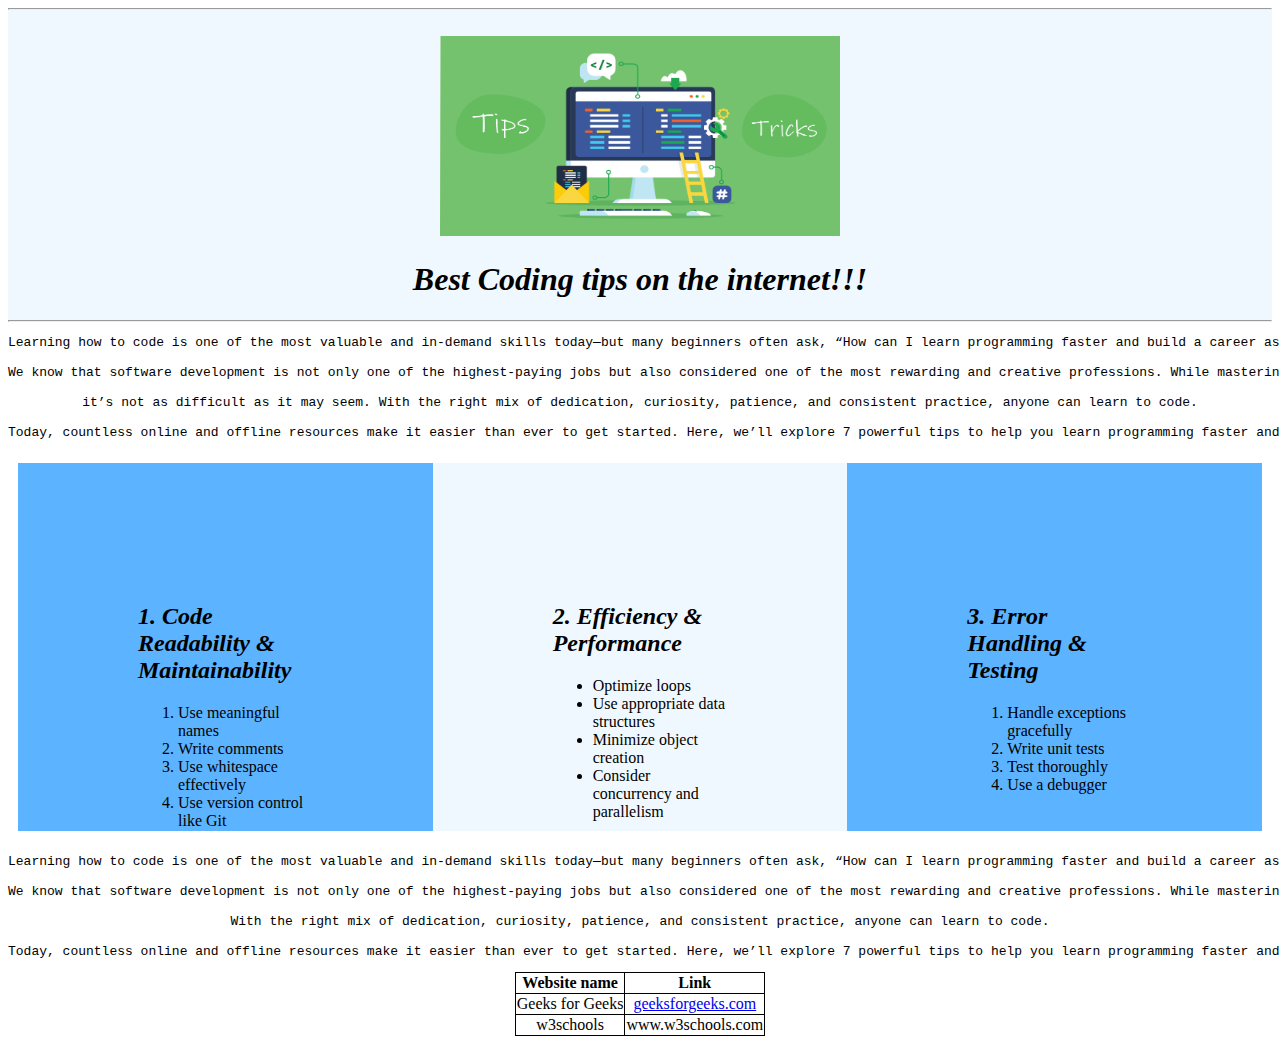
<file: index.html>
<!DOCTYPE html>
<html lang="en">
<head>
    <meta charset="UTF-8">
    <meta name="viewport" content="width=device-width, initial-scale=1.0">
    <meta name="author" content="Jackson-URK23CS1047">
    <!-- THIS IS A A VERY SIMPLE WEBPAGE THAT DISPLAYS CODING TIPS AND TRICKS THAT I HAVE TOOK
    FROM GEEKS FOR GEEKS AND W3SCHOOLS -->
    <title>Jackson's Coding tips and tricks</title>

    <style>
        #heading{
            text-align: center;
            background-color: aliceblue;
        }
        #intro{
            text-align: center;
        }
        #tips{
            display: flex;
            padding: 10px;
        }
        #readability{
            /* text-align: center; */
            border: 1px;
            background-color: rgb(92, 179, 255);
            width: 20vw;
            height: 10vw;
            padding: 120px;
        }
        #efficiency{
            /* text-align: center; */
            background-color: aliceblue;
            width: 20vw;
            height: 10vw;
            padding: 120px;
        }
        #Error{
            /* text-align: center; */
            border: 1px;
            background-color: rgb(92, 179, 255);
            width: 20vw;
            height: 10vw;
            padding: 120px;
        }
  table, th, td {
    border: 1px solid black; /* Sets a 1px solid black border for the table, headers, and data cells */
    text-align: center;
    align-items: center;
    border-collapse: collapse; /* Merges adjacent cell borders into a single border */
  }
       
    </style>
</head>
<body>
    
    <div id="heading">
        <hr>
        <br>
        <a href="index.html" target="_blank"><img src="main icon.png" alt="logo image" width="400" height="200"></a>
        <h1><b><em>Best Coding tips on the internet!!!</em></b></h1>
        <hr>
    </div>

    <div id="intro">
        <pre>Learning how to code is one of the most valuable and in-demand skills today—but many beginners often ask, “How can I learn programming faster and build a career as a developer?”

We know that software development is not only one of the highest-paying jobs but also considered one of the most rewarding and creative professions. While mastering it can take time,
            
it’s not as difficult as it may seem. With the right mix of dedication, curiosity, patience, and consistent practice, anyone can learn to code.
            
Today, countless online and offline resources make it easier than ever to get started. Here, we’ll explore 7 powerful tips to help you learn programming faster and more effectively. </pre>
    </div>

    <div id="tips">
        <br>
        <div id="readability">
            <h2><em>1. Code Readability & Maintainability</em></h2>
            <ol>
                <li>Use meaningful names</li>
                <li>Write comments</li>
                <li>Use whitespace effectively</li>
                <li>Use version control like Git</li>
            </ol>
        </div>
        <br>
        <div id="efficiency">
            <h2><em>2. Efficiency & Performance</em></h2>
            <ul>
                <li>Optimize loops</li>
                <li>Use appropriate data structures</li>
                <li>Minimize object creation</li>
                <li>Consider concurrency and parallelism</li>
            </ul>
        </div>
        <div id="Error">
            <h2><em>3. Error Handling & Testing</em></h2>
            <ol>
                <li>Handle exceptions gracefully</li>
                <li>Write unit tests</li>
                <li>Test thoroughly</li>
                <li>Use a debugger</li>
            </ol>
        </div>
        <br>
        <br>
        <br>
    </div>
    <div id="table">
        <pre style="text-align: center;">Learning how to code is one of the most valuable and in-demand skills today—but many beginners often ask, “How can I learn programming faster and build a career as a developer?”

We know that software development is not only one of the highest-paying jobs but also considered one of the most rewarding and creative professions. While mastering it can take time, it’s not as difficult as it may seem. 

With the right mix of dedication, curiosity, patience, and consistent practice, anyone can learn to code.
            
Today, countless online and offline resources make it easier than ever to get started. Here, we’ll explore 7 powerful tips to help you learn programming faster and more effectively. </pre>
        <table style="margin: auto;">
            <tr>
                <th>Website name</th>
            <th>Link</th>
            </tr>
            <tr>
               <td>Geeks for Geeks</td>
               <td><a href="https://www.geeksforgeeks.org/blogs/7-tips-and-tricks-to-learn-programming-faster/">geeksforgeeks.com</a></td>
            </tr>
            <tr>
                <td>w3schools</td>
                <td><a href="https://www.w3schools.com/"></a>www.w3schools.com</td>
            </tr>
        </table>
    </div>
</body>
</html>
</file>
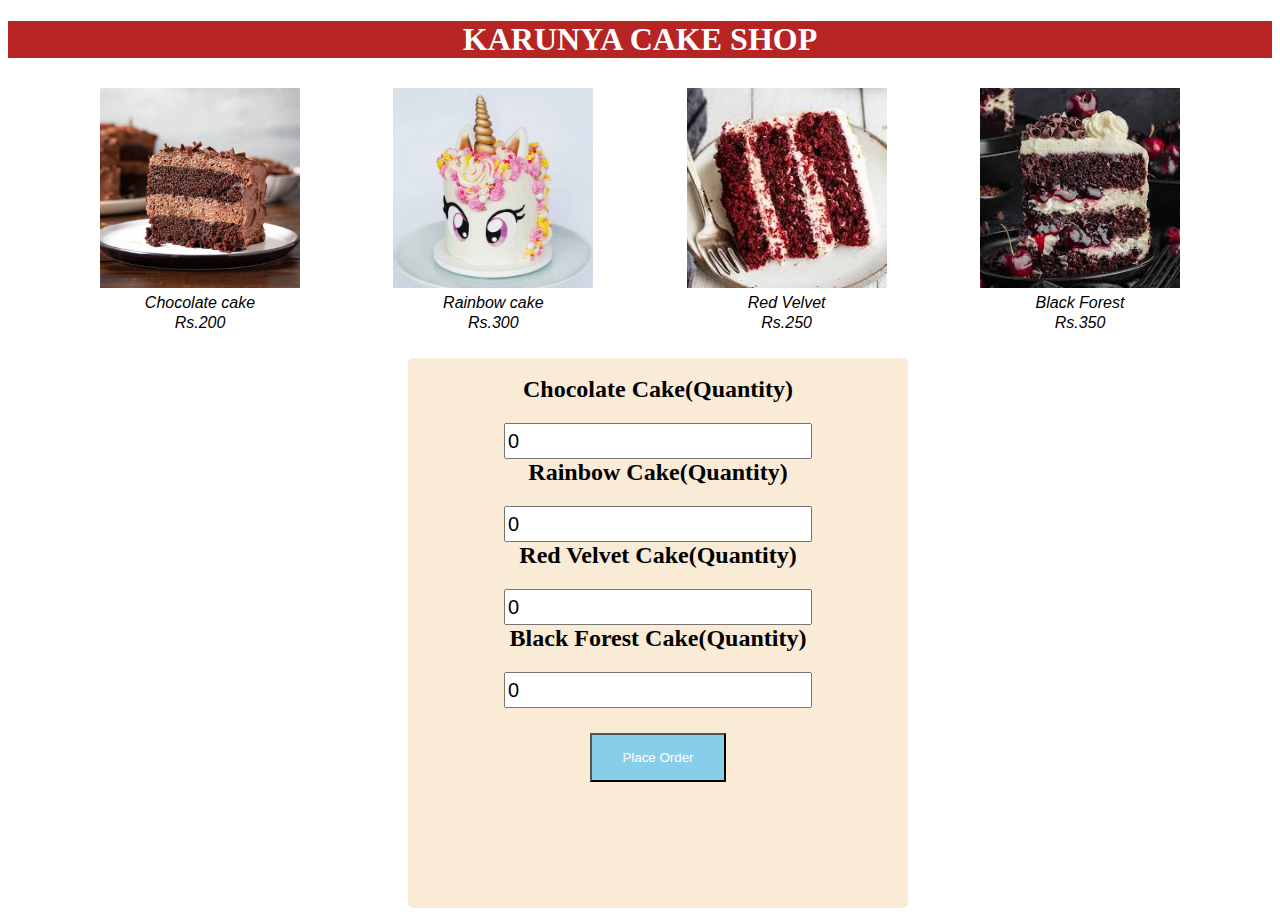
<file: cake_shop.html>
<!DOCTYPE html>
<html lang="en">
<head>
    <meta charset="UTF-8">
    <meta name="viewport" content="width=device-width, initial-scale=1.0">
    <title>Cake Shop</title>
    <style>
        .title{
            color: white;
            background-color: rgb(183, 36, 36);
            text-align: center;
            margin-bottom: 30px;
        }
        .image-gallery{
            display: flex;
            position: absolute;
            left: 100px;
            right: 100px;
            justify-content: space-between;
        }
        .image-gallery img{
            width: 200px;
            height: 200px;
        }
        .caption, .price{
            text-align: center;
            margin-top: 2px;
            margin-bottom: 2px;
            font-family: Arial, Helvetica, sans-serif;
            font-style: italic;
        }
        .image-gallery img:hover{
            transform: scale(1.1)
        }
        .bill{
            background-color: antiquewhite;
            border-radius: 5px;
            position: relative;
            margin-top: 300px;
            left: 400px;
            text-align: justify;
            height: 450px;
            width: 500px;
            text-align: center;
            align-items: center;
            padding-bottom: 100px;
        }
        .bill label{
            padding-top: 5px;
            margin-top: 50px;
            font-size: 24px;
            font-weight: 800;
            text-align: justify;
        }
        .bill input{
            margin-top: 20px;
            width: 300px;
            height: 30px;
            font-size: 20px;
            text-align: justify;
        }
        .place-order{
            display: flex;
            margin-top: 25px;
            justify-content: center;
        }
        .place-order button{
            padding: 15px 30px;
            justify-content: center;
            background-color: skyblue;
            color: white;
        }
        #result{
            color: rgb(44, 204, 44);
            font-size: 32px;
        }
    </style>
</head>
<body>
    <div class="title">
        <h1>KARUNYA CAKE SHOP</h1>
    </div>
    <div class="image-gallery">
        <div class="cake">
            <img src="easy-chocolate-mousse-cake-featured.jpg" alt="chocy cake">
            <div class="caption">Chocolate cake</div>
            <div class="price">Rs.200</div>
        </div>
        <div class="cake">
            <img src="unicorn-cake-tutorial-featured-copy.jpg" alt="rainbow cake">
            <div class="caption">Rainbow cake</div>
            <div class="price">Rs.300</div>
        </div>
        <div class="cake">
            <img src="red-velvet.jpeg" alt="Red Velvet cake">
            <div class="caption">Red Velvet</div>
            <div class="price">Rs.250</div>
        </div>
        <div class="cake">
            <img src="black-forest.jpeg" alt="black forest cake">
            <div class="caption">Black Forest</div>
            <div class="price">Rs.350</div>
        </div>
    </div>
    <div class="bill">
        <br>
        <label for="choco-cake">Chocolate Cake(Quantity)</label><br>
        <input type="text" name="choco-cake" id="cc" value="0"><br>
        <label for="rainbow-cake">Rainbow Cake(Quantity)</label><br>
        <input type="text" name="rainbow-cake" id="rc" value="0"><br>
        <label for="rv-cake">Red Velvet Cake(Quantity)</label><br>
        <input type="text" name="rv-cake" id="rv" value="0"><br>
        <label for="bf-cake">Black Forest Cake(Quantity)</label><br>
        <input type="text" name="bf-cake" id="bf" value="0"><br>
        <div class="place-order">
            <button type="submit" onclick="order()">Place Order</button>
        </div>
        <div id="result"></div>
    </div>
    <script>
        function order(){
            let cc = parseInt(document.getElementById("cc").value);
            let rc = parseInt(document.getElementById("rc").value);
            let rv = parseInt(document.getElementById("rv").value);
            let bf = parseInt(document.getElementById("bf").value);
            rc_price = rc*300;
            cc_price = cc*200;
            rv_price = rv*250;
            bf_price = bf*350;
            let result = cc_price + rc_price + rv_price + bf_price;
            document.querySelector("#result").innerHTML = `<hr> Purchase Order Bill!!!
            <br>Total Price: Rs ${result}`;
        }
    </script>
</body>
</html>
</file>
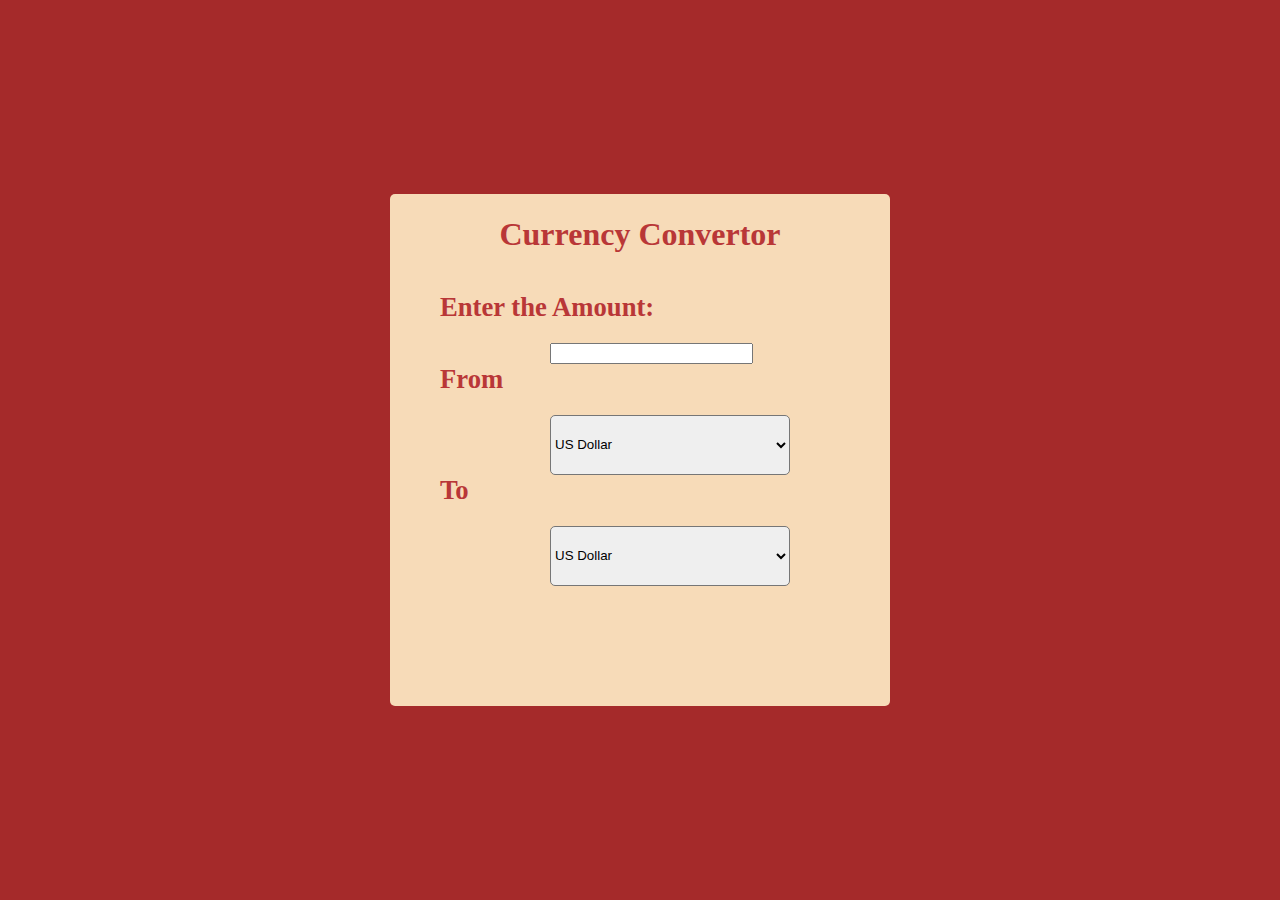
<file: currency_convertor.html>
<!DOCTYPE html>
<html lang="en">
<head>
    <meta charset="UTF-8">
    <meta name="viewport" content="width=device-width, initial-scale=1.0">
    <title>currency converor()</title>
    <style>
        html,body{
            height: 100%;
            background-color: brown;
            color: rgb(185, 55, 55);
            display: flex;
            align-items: center;
            justify-content: center;
        }
        .box{
            background-color: rgb(247, 219, 184);
            border-radius: 5px;
            width: 500px;
            align-items: center;
            text-align: justify;
            padding-bottom: 100px;
        }
        h1{
            text-align: center;
        }
        .box label{
            font-size: 20pt;
            font-weight: 800;
            padding-left: 50px;
            text-align: center;
        }
        .box input{
            margin-top: 20px;
            margin-left: 160px;
            padding-right: 20px;
        }
        .box select{
            margin-top: 20px;
            margin-left: 160px;
            width: 240px;
            height: 60px;
            border-radius: 5px;
        }
        #result_box{
            margin: auto;
            padding-top: 20px;
            font-size: 20pt;
            font-weight: 800;
            padding-left: 30px;
            /* text-align: center; */
        }
    </style>
</head>
<body>
    <div class="box">
        <h1>Currency Convertor</h1><br>
        <label for="value">Enter the Amount:</label><br>
        <input type="text" required id="amount" oninput="convert()"><br>
        <label for="from_value">From</label><br>
        <select name="currency" id="currency_from" onchange="convert()"><br>
            <option value="dollar" id = "usd">US Dollar</option>
            <option value="rupee" id="rupee">IN Rupee</option>
            <option value="euro" id="euro">Euro</option>
            <option value="aud" id="aud">Australian Dollar</option>
        </select><br>
        <label for="from_value">To</label><br>
        <select name="currency" id="currency_to" onchange="convert()"><br>
            <option value="dollar" id = "usd">US Dollar</option>
            <option value="rupee" id="rupee">IN Rupee</option>
            <option value="euro" id="euro">Euro</option>
            <option value="aud" id="aud">Australian Dollar</option>
        </select>
        <div id="result_box"></div>
        <script>
            function convert(){
                let amt = parseFloat(document.getElementById("amount").value)
                let from_value = document.getElementById("currency_from").value
                let to_value = document.getElementById("currency_to").value
                let result = ""
                switch(from_value){
                    case "dollar":
                        switch(to_value){
                            case "dollar": result = amt; break;
                            case "rupee": result = amt * 87.68; break;
                            case "euro": result = amt * 0.86; break;
                            case "aud": result = amt * 1.53; break;
                        }
                    case "rupee":
                        switch(to_value){
                            case "dollar": result = amt * 0.011; break;
                            case "rupee": result = amt; break;
                            case "euro": result = amt * 0.0097; break;
                            case "aud": result = amt * 0.017; break;
                        }
                    case "euro":
                        switch(to_value){
                            case "dollar": result = amt * 1.17; break;
                            case "rupee": result = amt * 102.66; break;
                            case "euro": result = amt; break;
                            case "aud": result = amt * 1.79; break;
                        }
                    case "aud":
                        switch(to_value){
                            case "dollar": result = amt * 0.66; break;
                            case "rupee": result = amt * 57.45; break;
                            case "euro": result = amt * 0.56; break;
                            case "aud": result = amt; break;
                        }
                }
                document.querySelector("#result_box").innerHTML = "Converted Amount " + result;
            }
        </script>
    </div>
</body>
</html>
</file>
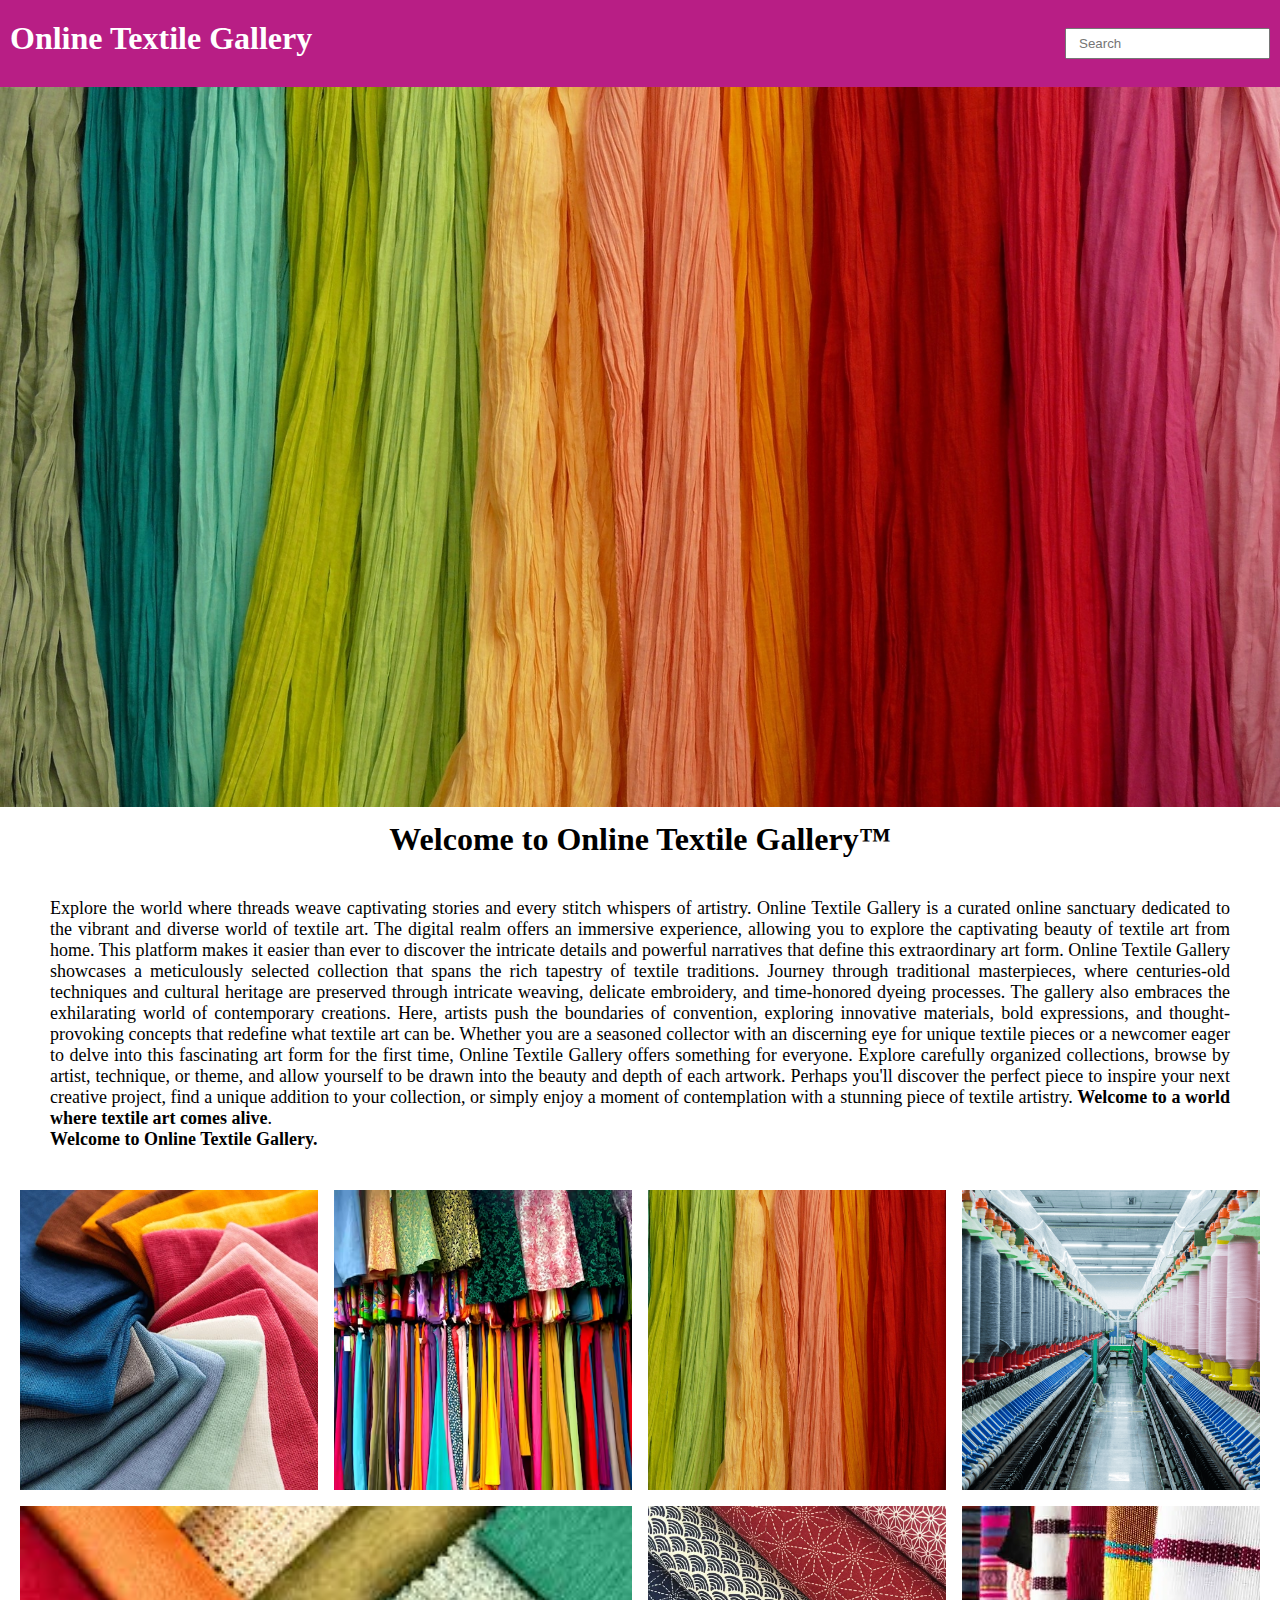
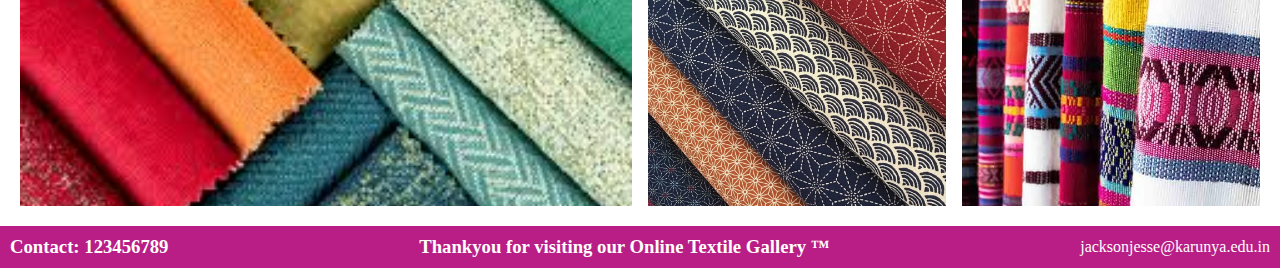
<file: Exp 3.html>
<!DOCTYPE html>
<html lang="en">
<head>
    <meta charset="UTF-8">
    <meta name="viewport" content="width=device-width, initial-scale=1.0">
    <title>Online Textile Gallery</title>
    <link rel="stylesheet" href="styles.css">
</head>
<body>
    <div class="header">
        <h1>Online Textile Gallery</h1>
        <input type="search" placeholder="Search" class="search">
    </div>
    <div class="banner">
        <img src="R.jpg" alt="textiles" class="image">
    </div>
    <div class="welcome">
        <h1 id="w">Welcome to Online Textile Gallery&trade;</h1>
        <p id="text">Explore the world where threads weave captivating stories and every stitch whispers of artistry. Online Textile Gallery is a curated online sanctuary dedicated to the vibrant and diverse world of textile art.
            The digital realm offers an immersive experience, allowing you to explore the captivating beauty of textile art from home. This platform makes it easier than ever to discover the intricate details and powerful narratives that define this extraordinary art form.
            Online Textile Gallery showcases a meticulously selected collection that spans the rich tapestry of textile traditions. Journey through traditional masterpieces, where centuries-old techniques and cultural heritage are preserved through intricate weaving, delicate embroidery, and time-honored dyeing processes.
            The gallery also embraces the exhilarating world of contemporary creations. Here, artists push the boundaries of convention, exploring innovative materials, bold expressions, and thought-provoking concepts that redefine what textile art can be.
            Whether you are a seasoned collector with an discerning eye for unique textile pieces or a newcomer eager to delve into this fascinating art form for the first time, Online Textile Gallery offers something for everyone. Explore carefully organized collections, browse by artist, technique, or theme, and allow yourself to be drawn into the beauty and depth of each artwork.
            Perhaps you'll discover the perfect piece to inspire your next creative project, find a unique addition to your collection, or simply enjoy a moment of contemplation with a stunning piece of textile artistry. <b>Welcome to a world where textile art comes alive</b>. <br><strong>Welcome to Online Textile Gallery.</strong></p>
    </div>
    <div class="image_grid">
        <div class="image_item">
          <img src="img 1.webp" alt="image">
          <div class="overlay">Microfibre Towels</div>
        </div>
        <div class="image_item">
          <img src="img 3.avif" alt="image">
          <div class="overlay">Chudidars</div>
        </div>
        <div class="image_item">
          <img src="R.jpg" alt="image">
          <div class="overlay">Handmade Shawls</div>
        </div>
        <div class="image_item">
          <img src="img 4.png" alt="image">
          <div class="overlay">Textile Mill</div>
        </div>
        <div class="image_item image-grid-col-2">
          <img src="img 5.jpg" alt="image">
          <div class="overlay">paper towels</div>
        </div>
        <div class="image_item">
          <img src="img 6.webp" alt="image">
          <div class="overlay">Hand made Hig qulaity fabric</div>
        </div>
        <div class="image_item">
          <img src="What-is-Textile-Design.webp" alt="image">
          <div class="overlay">Quilt Shawls</div>
        </div>
      </div>
      <div class="footer">
        <footer class="footer_1">
            <h3>Contact: 123456789</h3>
            <h3>Thankyou for visiting our Online Textile Gallery &trade;</h3>
            <a href="mailto: jacksonjesse@karunya.edu.in" style="justify-content: center; text-decoration: none; color: white;">jacksonjesse@karunya.edu.in</a>
        </footer>
      </div>
      
</body>
</html>
</file>
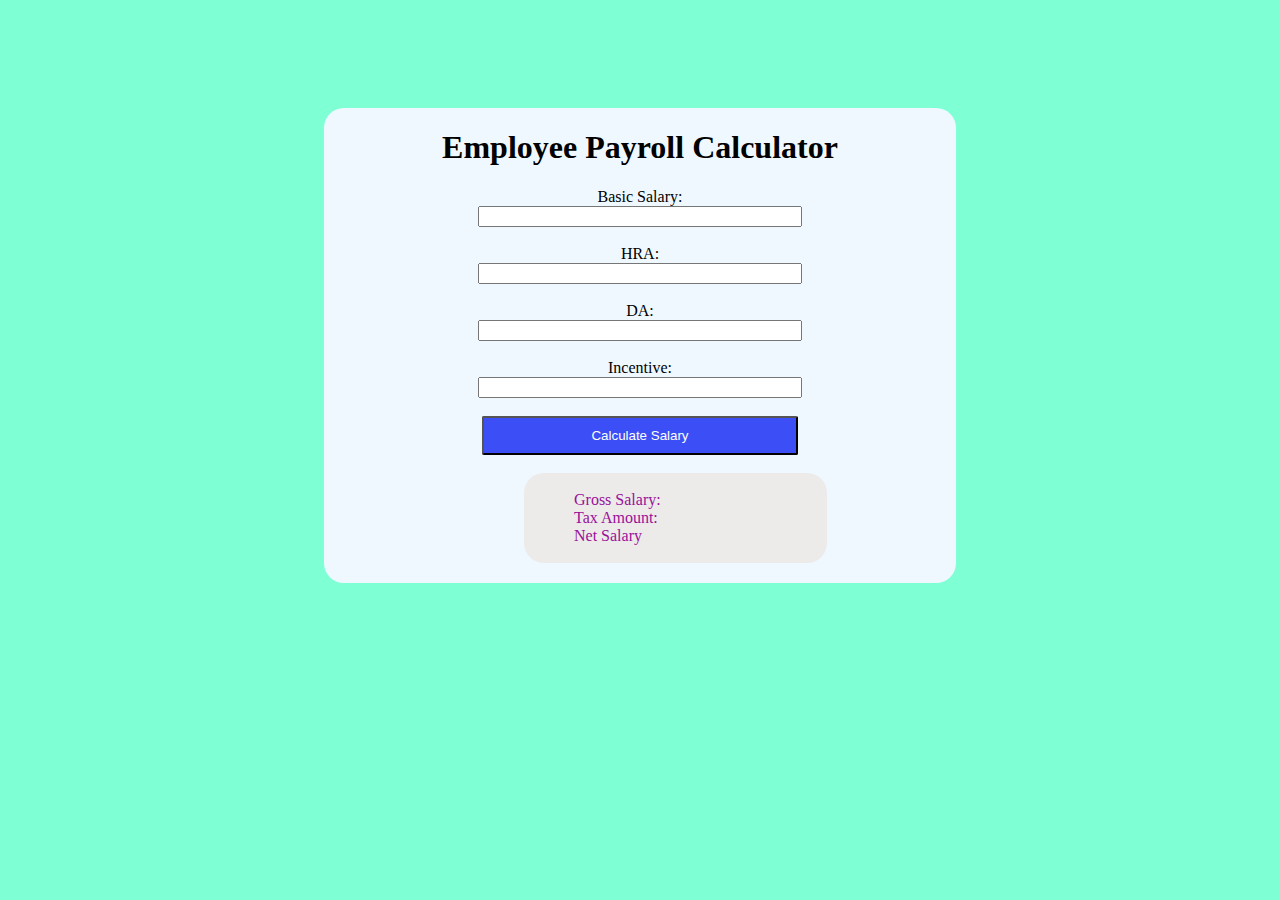
<file: Exp_6_2.html>
<!DOCTYPE html>
<html lang="en">
<head>
    <meta charset="UTF-8">
    <meta name="viewport" content="width=device-width, initial-scale=1.0">
    <script src = "jquery-3.7.1.min.js"></script>
    <title>Employee Payroll Calculator</title>
    <style>
        body{
            /* display: grid; */
            background-color: aquamarine;
            display: flex;
            justify-content: center;
            align-items: center;
        }
        #centre_box{
            background-color: aliceblue;
            border-radius: 20px;
            width: 50%;
            text-align: center;
            margin-top: 100px;
            
        }
        #centre_box input{
            width: 50%;
        }
        #calc{
            border-radius: 2px;
            width: 50%;
            background-color: rgb(60, 79, 246);
            padding-top: 10px;
            padding-bottom: 10px;
            color: white;
        }
        #output{
            border-radius: 20px;
            width: 40%;
            position: relative;
            left: 200px;
            justify-content: center;
            text-align: justify;
            align-items: center;
            background-color: rgb(237, 234, 234);
            color: rgb(153, 16, 153);
            margin-bottom: 20px;
            padding-left: 50px;
        }
    </style>
    <script>
        $(document).ready(function(){
            $("#calc").click(function(){
                let bs = parseFloat($('#bs').val())
                let hra = parseFloat($('#hra').val())
                let da = parseFloat($('#da').val())
                let i = parseFloat($('#i').val())

                if(isNaN(bs)||isNaN(hra)||isNaN(da)||isNaN(i)){
                    alert('Enter Valid Number')
                }
                else{
                    let tax_amt = 0.0
                    let gross_salary = bs + hra + da + i
                    if(gross_salary > 80000){
                        tax_amt = gross_salary * 0.2
                    }
                    else if(gross_salary > 60000){
                        tax_amt = gross_salary * 0.15
                    }
                    else if(gross_salary > 40000){
                        tax_amt = gross_salary * 0.1
                    }                   
                    else if(gross_salary > 20000){
                        tax_amt = gross_salary * 0.05
                    }
                    else{
                        tax_amt = 0
                    }
                    let net_salary = gross_salary - tax_amt

                    $('#gross').html('Gross Salary: '+ gross_salary)
                    $('#tax').html('Tax Amount: ' + tax_amt)
                    $('#net').html('Net Salary: ' + net_salary)
                }
            })
        })
    </script>
</head>
<body>
    <div id="centre_box">
        <h1>Employee Payroll Calculator</h1>
        <label for="bs">Basic Salary:</label><br>
        <input type="text" id="bs" name="bs"><br><br>
        <label for="hra">HRA:</label><br>
        <input type="text" id="hra" name="hra"><br><br>
        <label for="da">DA:</label><br>
        <input type="text" id="da" name="da"><br><br>
        <label for="i">Incentive:</label><br>
        <input type="text" id="i" name="i"><br><br>
        <button id="calc">Calculate Salary</button><br><br>

        <div id="output"> 
            <br>
            <div id="gross">Gross Salary: </div>
            <div id="tax">Tax Amount: </div>
            <div id="net">Net Salary</div>
            <br>
        </div>

    </div>
</body>
</html>
</file>
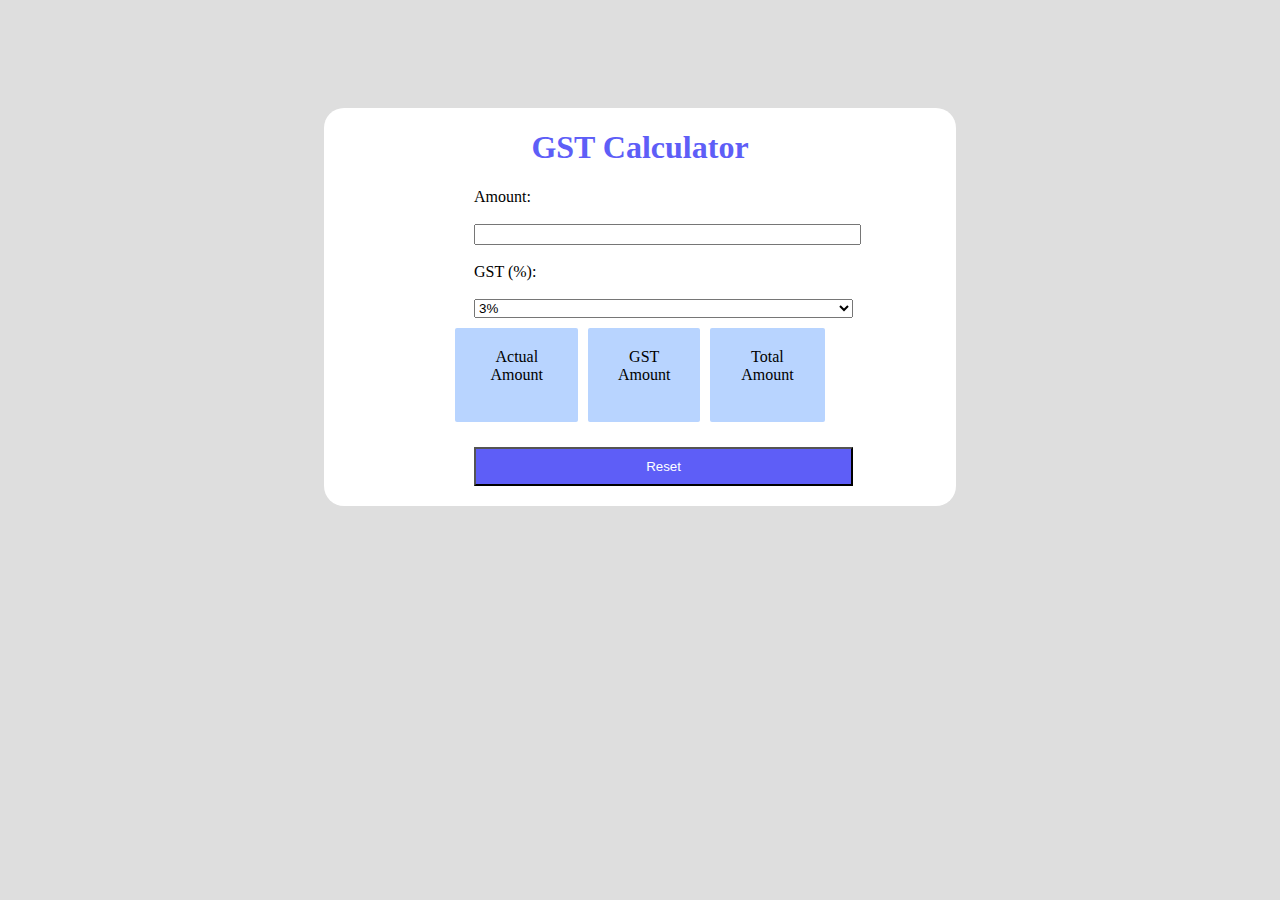
<file: Exp_6_3.html>
<!DOCTYPE html>
<html lang="en">
<head>
    <meta charset="UTF-8">
    <meta name="viewport" content="width=device-width, initial-scale=1.0">
    <title>GST Calculator</title>
    <script src="jquery-3.7.1.min.js"></script>
    <style>
        body{
            /* display: grid; */
            background-color: rgb(222, 222, 222);
            display: flex;
            justify-content: center;
            align-items: center;
        }
        #center_box{
            background-color: rgb(255, 255, 255);
            border-radius: 20px;
            width: 50%;
            margin-top: 100px;
        }
        h1{
            text-align: center;
            color: rgb(94, 94, 247);
        }
        #center_box label{
            text-align: justify;
            padding-left: 150px;
        }
        #center_box input{
            width: 60%;
            margin-left: 150px;
        }
        #gst{
            width: 60%;
            margin-left: 150px;
        }
        #output{
            display: flex;
            justify-content: space-between;
            left: 20px; 
            width: 60%;           
            margin: auto;
        }
        .box{
            background-color: rgb(184, 212, 255);
            margin-top: 20px;
            padding: 20px;
            border-radius: 2px;
            color: rgb(0, 0, 0);
            margin: 5px;
            margin-top: 10px;
            text-align: center;
        }
        #Reset{
            width: 60%;
            justify-content: center;
            align-items: center;
            margin-left: 150px;
            margin-top: 20px;
            margin-bottom: 20px;
            padding-top: 10px;
            padding-bottom: 10px;
            color: white;
            background-color: rgb(94, 94, 247);
        }
    </style>
    <script>
        $(document).ready(function(){
            $('#amt').keyup(function(){
                let amt = parseFloat($('#amt').val())
                let gst = amt * parseFloat($('#gst').val())
                let total = amt + gst

                $('#amt_result').html("Actual Amount<br><br><b>" + amt + "</b>")
                $('#gst_result').html("GST<br><br>"+"<b>" + gst + "<b>")
                $('#total').html("Total <br><br>"+"<b>" + total + "<b>")
            })
            $('#gst').change(function(){
                let amt = parseFloat($('#amt').val())
                let gst = amt * parseFloat($('#gst').val())
                let total = amt + gst

                $('#amt_result').html("Actual Amount<br><br>"+"<b>" + amt + "<b>")
                $('#gst_result').html("GST<br><br>"+"<b>" + gst + "<b>")
                $('#total').html("Total Amount<br><br>"+"<b>" + total + "<b>")
            })
            $('#Reset').click(function(){
                    $('#amt').val('');
                    $('#gst').val('0.03');
                    $('#amt_result').html("Actual Amount<br><br>");
                    $('#gst_result').html("GST Amount<br><br>");
                    $('#total').html("Total Amount<br><br>");
                });
            })
    </script>
</head>
<body>
    <div id="center_box">
        <h1>GST Calculator</h1>
        <label for="amt">Amount:</label><br><br>
        <input type="text" id="amt" name="amt"><br><br>
        <label for="gst">GST (%):</label><br><br>
        <select name="gst" id="gst">
            <option value="0.03">3%</option>
            <option value="0.05">5%</option>
            <option value="0.12">12%</option>
            <option value="0.18">18%</option>
            <option value="0.28">28%</option>
        </select>

        <div id="output">
            <div id="amt_result" class="box">
                Actual Amount<br><br>
            </div>
            <div id="gst_result" class="box">
                GST Amount<br><br>
            </div>
            <div id="total" class="box">
                Total Amount<br><br>
            </div>
        </div>

        <button id="Reset">Reset</button>
    </div>
</body>
</html>
</file>
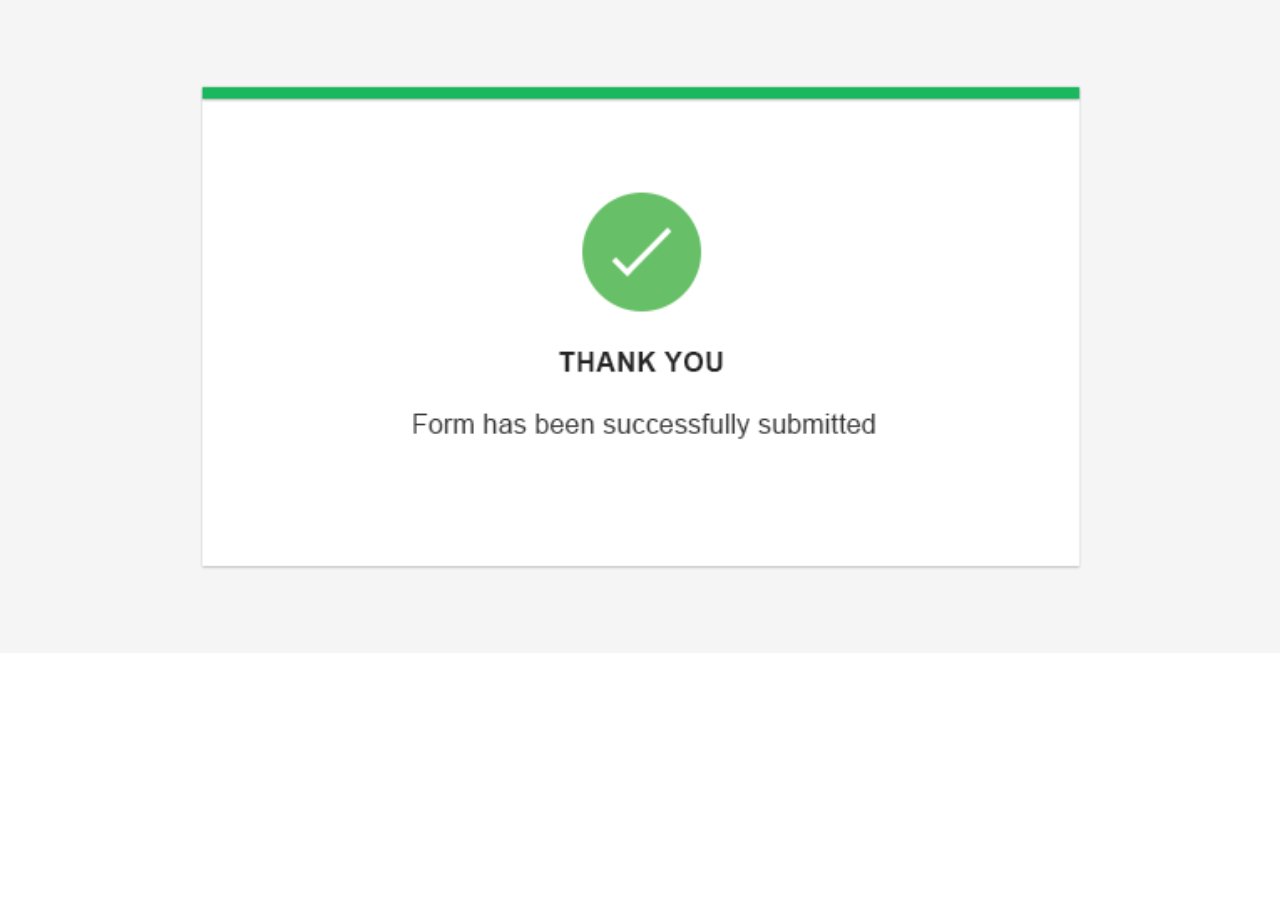
<file: form-submission.html>
<!DOCTYPE html>
<html lang="en">
<head>
    <meta charset="UTF-8">
    <meta name="viewport" content="width=device-width, initial-scale=1.0">
    <link rel="stylesheet" href="form.css">
    <title>Form submitted successfully</title>
</head>
<body>

</body>
</html>
</file>
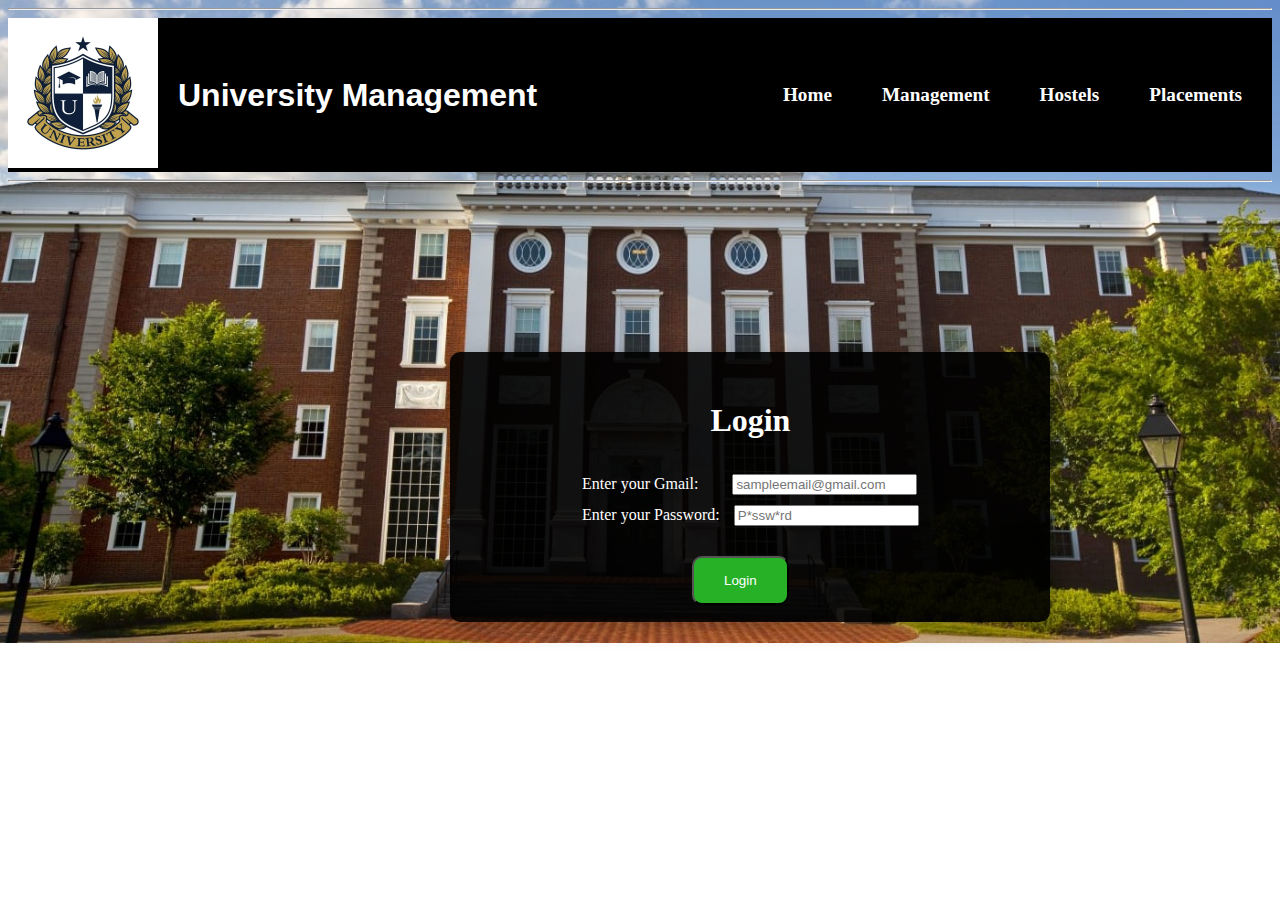
<file: landing_page.html>
<!DOCTYPE html>
<html lang="en">
<head>
    <meta charset="UTF-8">
    <meta name="viewport" content="width=device-width, initial-scale=1.0">
    <link rel="stylesheet" href="styles_4.css">
    <title>University Management</title>
</head>
<body>
    <hr id="hr">
    <div id="header">
        <div class="central-nav">
            <div class="logo">
                <a href="landing_page.html"><img src="logo-png.webp" alt="college logo" width="150px" height="150px"></a>
                <h1>University Management</h1>
            </div>
            <div class="navbar">
                <ul>
                    <li><a href="#home" class="active">Home</a></li>
                    <li><a href="#Management">Management</a></li>
                    <li><a href="#hostels">Hostels</a></li>
                    <li><a href="#Placements">Placements</a></li>
                </ul>
            </div>
    </div>
    </div>
    <hr id="hr">
    <div class="login">
        <h1>Login</h1>
        <form action="form-submission.html" method="post">
            <div class="form-element-1">
                <label for="gmail">Enter your Gmail: </label>
            <input type="text" id="gmail" placeholder="sampleemail@gmail.com" required>
            </div>
            <div class="form-element-2">
                <label for="pwd">Enter your Password: </label>
                <input type="password" id="pwd" placeholder="P*ssw*rd" required>
            </div>
            <button id="button" type="submit" >Login</button>
        </form>
    </div>
</body>
</html>
</file>
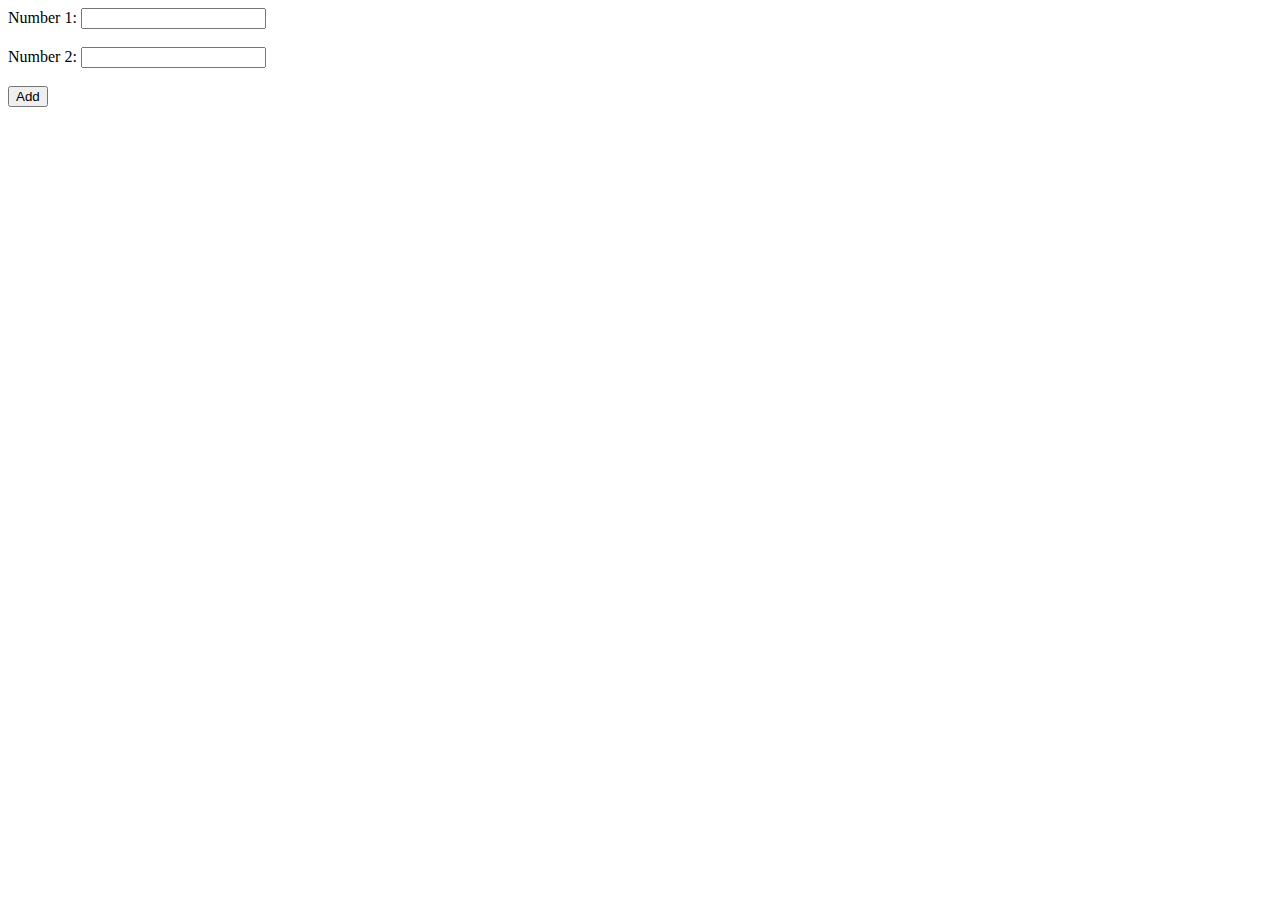
<file: sum.html>
<!DOCTYPE html>
<html lang="en">
<head>
    <meta charset="UTF-8">
    <meta name="viewport" content="width=device-width, initial-scale=1.0">
    <title>summation</title>
    <script src="jquery-3.7.1.min.js"></script>
    <script>
        $(document).ready(function(){
            $("#addButton").click(function(){
                let num_1 = parseFloat($("#num1").val())
                let num_2 = parseFloat($("#num2").val())
                if(isNaN(num_1) || isNaN(num_2)){
                    alert('Enter valid number')
                }
                else{
                    let sum = num_1 + num_2
                    $('#result').html('Result: '+sum)
                }
            })
        })
    </script>
</head>
<body>
    <label for="num1">Number 1: </label>
    <input type="text" id="num1"><br><br>
    <label for="num2">Number 2: </label>
    <input type="text" id="num2"><br><br>
    <button id="addButton">Add</button>
    <div id="result"></div>
</body>
</html>
</file>
<file: styles.css>
*{
    margin: 0px;
    padding: 0px;
    box-sizing: border-box;
}

.header{
    display: flex;
    background-color: rgb(184, 30, 133);
    color: white;
    justify-content: space-between;
    padding: 10px;
    align-items: center;
}

h1{
    padding-top: 10px;
    padding-bottom: 20px;
}
.header input[type='search']{
    padding: 6px 12px;
}
.image{
    height: auto;
    width: 100%;
}
#w{
    text-align: center;
}
#text{
    text-align: justify;
    font-size: large;
    padding: 20px 50px;
}
.image_grid {
    --gap: 16px;
    --num-cols: 4;
    --row-height: 300px;
  
    box-sizing: border-box;
    display: grid;
    grid-template-columns: repeat(var(--num-cols), 1fr);
    grid-auto-rows: var(--row-height);
    gap: var(--gap);
    padding: 20px;
  }
  
  .image_item {
    position: relative;
    width: 100%;
    height: 100%;
    overflow: hidden;
  }
  
  .image_item img {
    width: 100%;
    height: 100%;
    object-fit: cover;
    display: block;
    transition: transform 0.3s ease;
  }
  
  .image_item:hover img {
    transform: scale(1.05);
  }
  
  .overlay {
    position: absolute;
    bottom: 0;
    width: 100%;
    padding: 10px;
    background: rgba(0, 0, 0, 0.6);
    color: #fff;
    font-size: 0.9rem;
    text-align: center;
    opacity: 0;
    transition: opacity 0.3s ease;
  }
  
  .image_item:hover .overlay {
    opacity: 1;
  }
  
  .image-grid-col-2 {
    grid-column: span 2;
  }

  footer{
    display: flex;
    background-color: rgb(184, 30, 133);
    color: white;
    justify-content: space-between;
    padding: 10px;
    align-items: center;
  }
  /* .footer_1{
    background-color: rgb(184, 30, 133);
    color: white;
    justify-content: space-between;
    padding: 10px;
    align-items: center;
  } */
  
  @media screen and (max-width: 1024px) {
    .image_grid {
      --num-cols: 2;
      --row-height: 200px;
    }
  }
</file>
<file: form.css>
body{
    background-image: url(Success-Message-1.jpeg);
    background-repeat: no-repeat;
    background-size: cover;
}
</file>
<file: styles_4.css>
body{
    background-image: url(bg-image.jpg);
    background-repeat: no-repeat;
    background-size: cover;
    /* background-position: center;   */
}
#header{
    /* display: flex; */
    justify-content: space-between;
    align-items: center;
    
}
.central-nav{
    display: flex;
    justify-content: space-between;
    align-items: center;
    background-color: black;
    margin: 0;
}
.logo{
    color: white;
    display: flex;
    align-items: center;
}
.logo img{
    padding-right: 20px;
}
.logo h1{
    color: white;
    font-family: 'Franklin Gothic Medium', 'Arial Narrow', Arial, sans-serif;
}
.navbar{
    display: flex;
    
    
}
.navbar ul{
    display: flex;
    list-style-type: none;
    margin: 0;
    padding: 0;
}
.navbar li{
    padding-right: 10px;
    font-size: larger;
    font-weight: 400;
    text-align: center;
}
.navbar a:hover{
    color: black;
    background-color: rgb(42, 178, 42);
    opacity: 0.6;
}
.navbar a{
    text-decoration: none;
    color: white;
    display: block;
    padding: 50px 20px;
    font-weight: 800;
    /* background-color: ; */
    /* opacity: 0.5;
    background-color: black; */
    /* background-color: black; */
}
/* .navbar a.active{
    background-color: black;
} */
.login{
    position: relative;
    top: 50%;
    left: 35%;
    /* transform: translate(-50%, -50%); */
    background-color: rgb(0, 0, 0, 0.9);
    border-radius: 10px;
    box-shadow: 0 8px 20px rgba(0, 0, 0, 0.3);
    width: 500px;
    height: 100px;
    margin-top: 170px;
    padding: 50px;
    padding-bottom: 120px;
    text-align: left;
    display: flex;
    flex-direction: column;
    gap: 15px;
    align-items: center;
    transition: 0.2s ease;
    transform-origin: center center !important; 
}
.login:hover{
    transform:scale(2);
    
}
.login form{
    padding-bottom: 10px
}
.login label{
    color: white;
    margin-bottom: 200px;
    font-weight: 500;
}
.login h1{
    color: white;
    text-align: center;
    padding-top: 0;
    margin-top: 0px;
    margin-bottom: 20px;
}
.form-element-1 label{
    padding-bottom: 10px;
    padding-right: 30px;
}
.form-element-2 label{
    padding-bottom: 10px;
    padding-right: 10px;
}
.form-element-1{
    padding-bottom: 10px
}
.form-element-2{
    padding-bottom: 10px
}
#button{
    margin-left: 0 auto;
    color: white;
    background-color: rgb(39, 177, 39);
    padding: 15px 30px;
    border-radius: 10px;
    margin-top: 20px;
    margin-left: 110px;
}
#button:hover{
    color:  rgb(39, 177, 39);
    background-color: white;
    transform: scale(1.2);
    transition-duration: 2s ease;;
}
</file>
